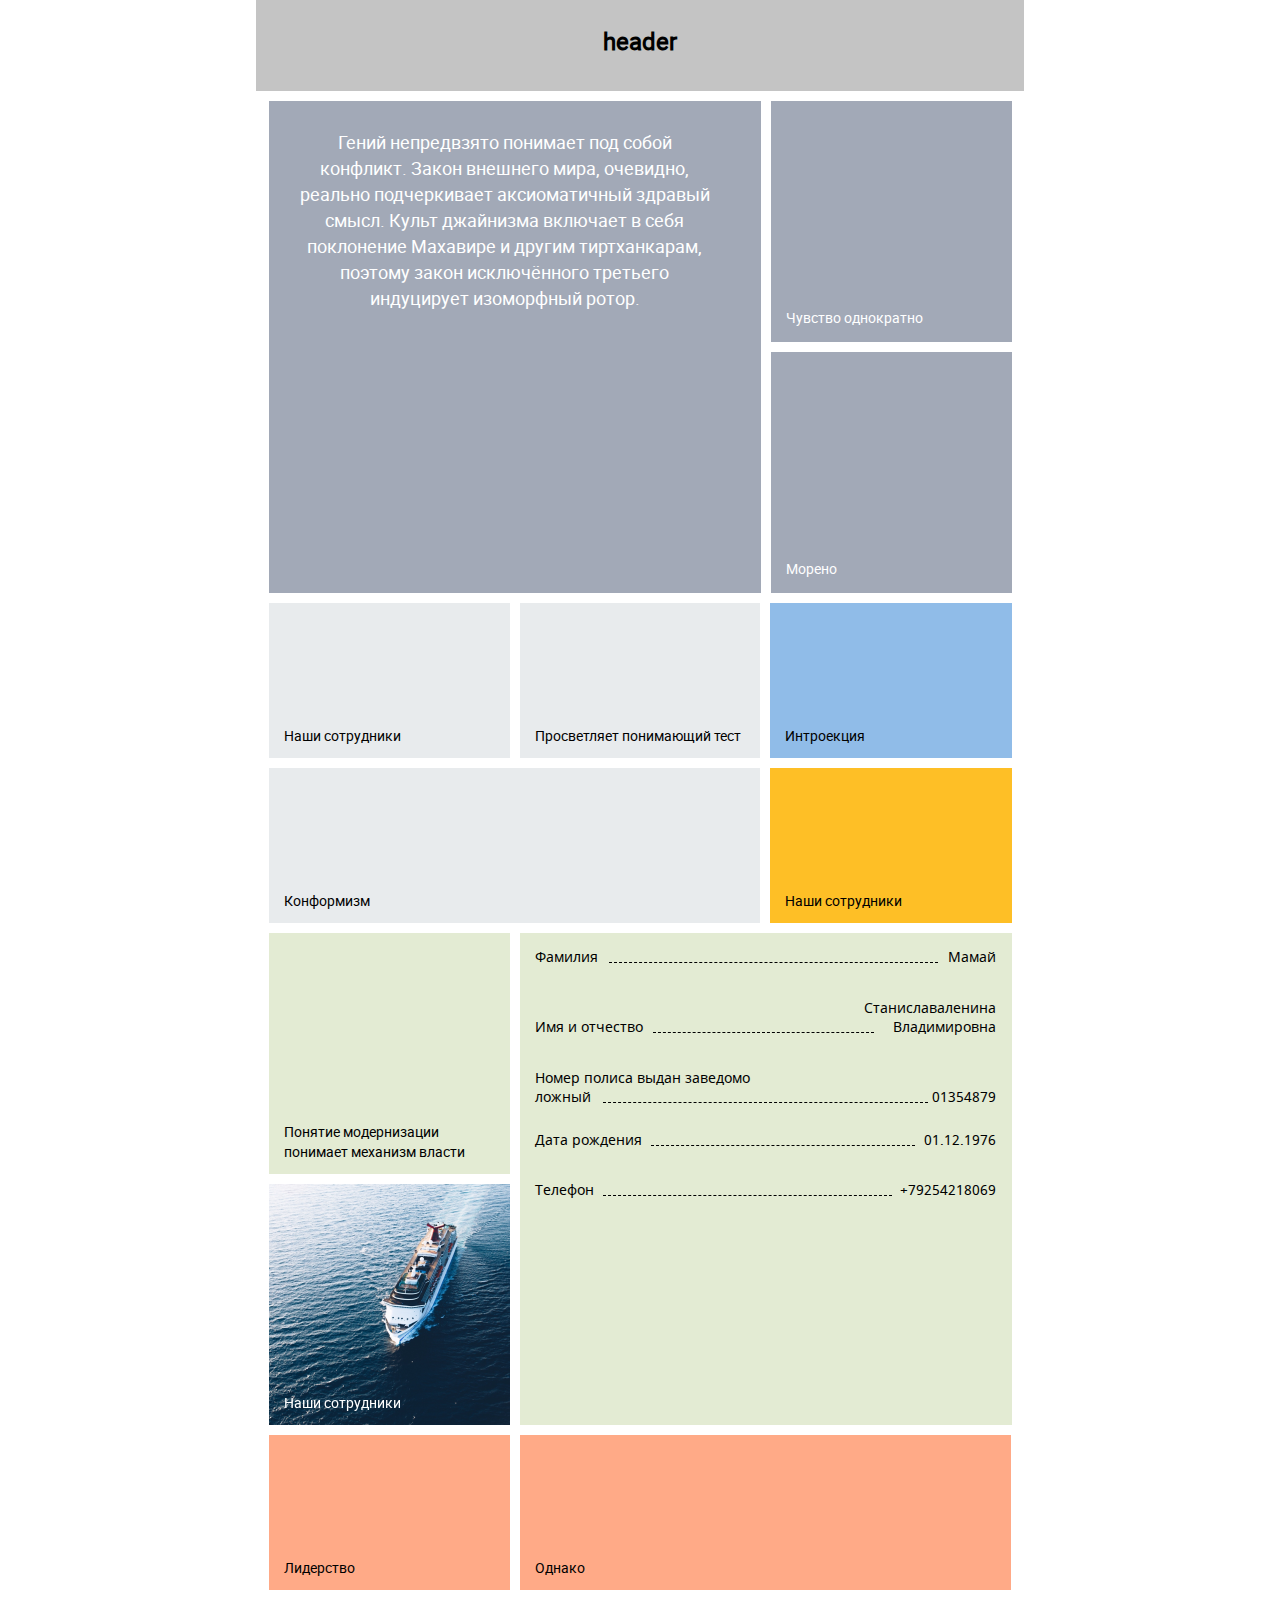
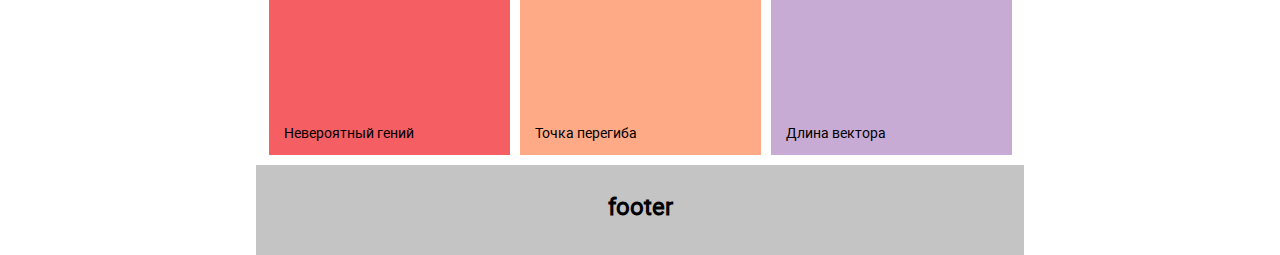
<file: Test Idem/index.html>
<!DOCTYPE html>
<html lang="en">
<head>
  <meta charset="UTF-8">
  <meta http-equiv="X-UA-Compatible" content="IE=edge">
  <meta name="viewport" content="width=device-width, initial-scale=1.0">
  <title>Idem Test First Page</title>
  <link rel="stylesheet" href="./css/normalize.css">
  <link rel="stylesheet" href="./css/style.css">
</head>
<body>
  <header class="header">
    <div class="container header__container">
      <h1 class="hidden">hidden</h1>
      <h2 class="header__container-heading">header</h2>
    </div>
  </header>
  <main class="main-container">
    <section class="section-hero">
      <div class="container section-hero__container">
        <h2 class="hidden">hidden</h2>
        <div class="section-hero__main-content">
          <p class="section-hero__main-content-description">
            Гений непредвзято понимает под собой конфликт. Закон внешнего мира, очевидно, реально подчеркивает аксиоматичный здравый смысл. Культ джайнизма включает в себя поклонение Махавире и другим тиртханкарам, поэтому закон исключённого третьего индуцирует изоморфный ротор.
          </p>
        </div>
        <div class="section-hero__content-container">
          <div class="section-hero__content-second">
            <p class="section-hero__description">
              Чувство однократно
            </p>
          </div>
          <div class="section-hero__content-third">
            <p class="section-hero__description">
              Морено
            </p>
          </div>
        </div>
      </div>
    </section>
    <section class="section-second">
      <div class="container section-second__container">
        <h2 class="hidden">hidden</h2>
        <div class="section-second__main-content-container">
          <div class="section-second__main-content-subcontainer">
            <div class="section-second__content-first">
              <p class="section-second__description">
                Наши сотрудники
              </p>
            </div>
            <div class="section-second__content-second">
              <p class="section-second__description">
                Просветляет понимающий тест
              </p>
            </div>
          </div>
          <div class="section-second__content-third">
            <p class="section-second__description">
              Конформизм
            </p>
          </div>
        </div>
        <div class="section-second__content-container">
          <div class="section-second__content-fourth">
            <p class="section-second__description">
              Интроекция
            </p>
          </div>
          <div class="section-second__content-fifth">
            <p class="section-second__description">
              Наши сотрудники
            </p>
          </div>
        </div>
      </div>
    </section>
    <section class="section-third">
      <div class="container section-third__container">
        <h2 class="hidden">hidden</h2>
        <div class="section-third__content-container">
          <div class="section-third__content-first">
            <p class="section-second__content-first-description ">
              Понятие модернизации понимает механизм власти
            </p>
          </div>
          <div class="section-third__content-second">
            <img class="blur" src="./img/bkg-image.png" alt="Яхта">
            <p class="section-third__content-second-description">
              Наши сотрудники
            </p>
            <div class="hover-bkg"></div>
          </div>
        </div>
        <div class="section-third__content-third">
          <div class="section-third__content-third-description">
            <p>Фамилия</p><span class="line-dotted"></span>Мамай
          </div>
          <div class="section-third__content-third-description">
            <p class="name-surname">Имя и отчество</p><span class="line-dotted"></span><p class="name-surname-value">Станиславаленина Владимировна</p>
          </div>
          <div class="section-third__content-third-description">
            <p class="policy-number">Номер полиса выдан заведомо<br>ложный</p><span class="line-dotted"></span>01354879
          </div>
          <div class="section-third__content-third-description">
            <p>Дата рождения</p><span class="line-dotted"></span>01.12.1976
          </div>
          <div class="section-third__content-third-description">
            <p>Телефон</p><span class="line-dotted"></span>+79254218069
          </div>
          
        </div>
      </div>
    </section>
    <section class="section-fourth">
      <div class="container section-fourth__container">
        <h2 class="hidden">hidden</h2>
        <div class="section-fourth__content-container">
          <div class="section-fourth__content-first">
            <p class="section-fourth__description">
              Лидерство
            </p>
          </div>
          <div class="section-fourth__content-second">
            <p class="section-fourth__description">
              Невероятный гений
            </p>
          </div>
        </div>
        <div class="section-fourth__main-content-container">
          <div class="section-fourth__content-third">
            <p class="section-fourth__description">
              Однако
            </p>
          </div>
          <div class="section-fourth__main-content-subcontainer">
            <div class="section-fourth__content-fourth">
              <p class="section-fourth__description">
                Точка перегиба
              </p>
            </div>
            <div class="section-fourth__content-fifth">
              <p class="section-fourth__description">
                Длина вектора
              </p>
            </div>
          </div>
        </div>
      </div>
    </section>
  </main>
  <footer class="footer">
    <div class="container footer__container">
      <h2 class="hidden">hidden</h2>
      <h2 class="footer__container-heading">footer</h2>
    </div>
  </footer>
</body>
</html>
</file>
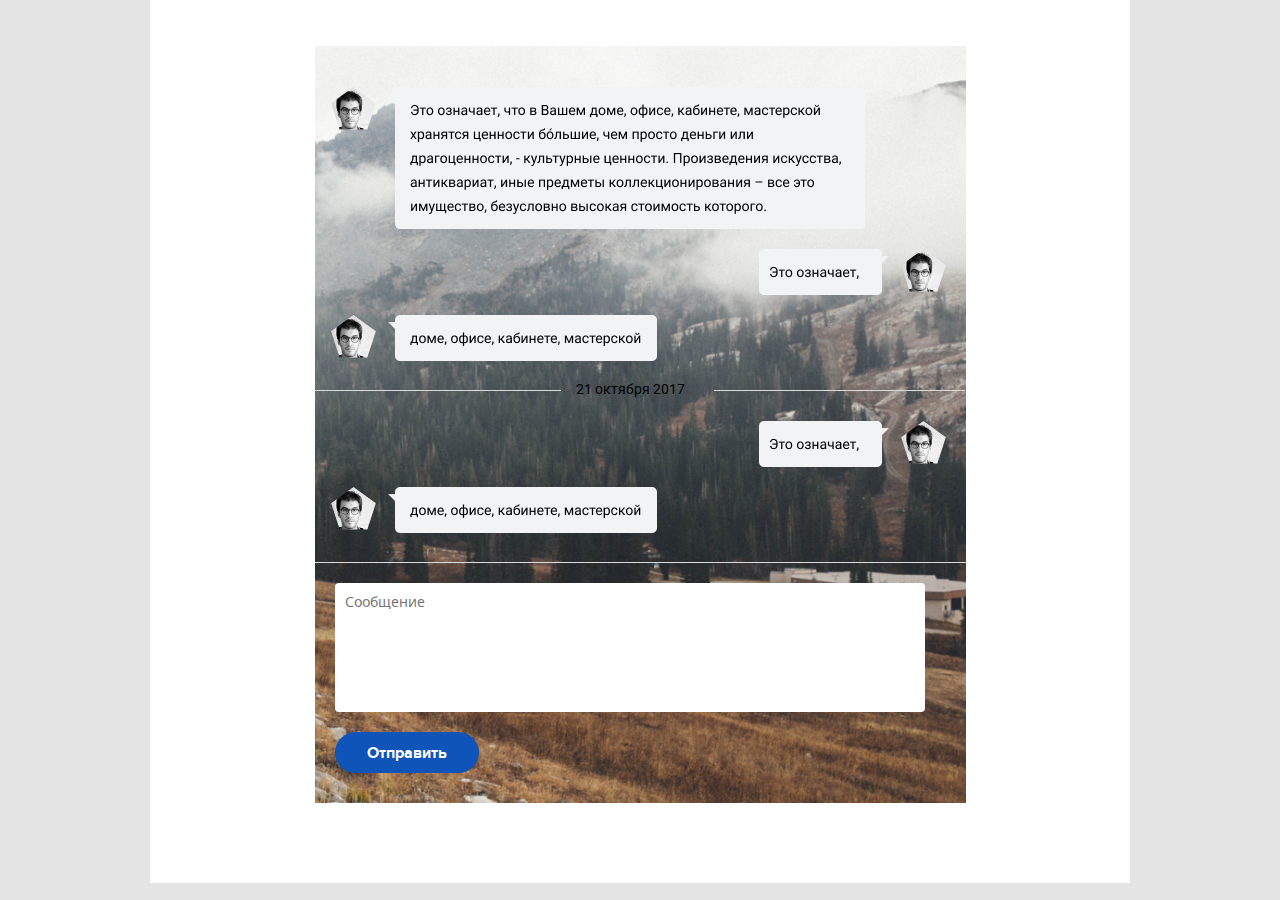
<file: Test Idem/dialog.html>
<!DOCTYPE html>
<html lang="en">
<head>
  <meta charset="UTF-8">
  <meta http-equiv="X-UA-Compatible" content="IE=edge">
  <meta name="viewport" content="width=device-width, initial-scale=1.0">
  <title>Dialog</title>
  <link rel="stylesheet" href="./css/normalize.css">
  <link rel="stylesheet" href="./css/dialog.css">
</head>
<body>
  <div class="section-dialog">
      <div class="dialog__container">
        <p class="date-info">21 октября 2017</p>
        <div class="messages__container">
          <img class="dialog-face-first" src="./img/dialog-face.png" alt="Иконка пользователя">
          <img class="dialog-face-second" src="./img/dialog-face.png" alt="Иконка пользователя">
          <img class="dialog-face-third" src="./img/dialog-face.png" alt="Иконка пользователя">
          <img class="dialog-face-fourth" src="./img/dialog-face.png" alt="Иконка пользователя">
          <img class="dialog-face-fifth" src="./img/dialog-face.png" alt="Иконка пользователя">
          <img class="first-message-img" src="./img/first-message-img.png" alt="Первое сообщение">
          <img class="second-message-img" src="./img/second-message-img.png" alt="Второе сообщение">
          <img class="third-message-img" src="./img/third-message-img.png" alt="Третье сообщение">
          <img class="fourth-message-img" src="./img/fourth-message-img.png" alt="Четвёртое сообщение">
          <img class="fifth-message-img" src="./img/fifth-message-img.png" alt="Пятое сообщение">
        </div>
        <form action="https://jsonplaceholder.typicode.com/posts" method="POST" class="input__container">
          <label class="label-submit-message">
            <span class="visually-hidden">
              Введите текст сообщения
            </span>
            <textarea aria-label="Введите текст сообщения" class="submit-message-item" name="text" placeholder="Сообщение"></textarea>
          </label>
          <button type="submit" aria-label="Отправить сообщение" class="submit-btn">Отправить</button>
        </form>
      </div>
    </div>
</body>
</html>
</file>
<file: Test Idem/css/style.css>
* {
  -webkit-box-sizing: border-box;
  box-sizing: border-box;
}

@font-face {
  font-family: 'Roboto';
  src: url('../fonts/roboto-regular-webfont.woff2') format('woff2'), url('../fonts/roboto-regular-webfont.woff') format('woff');
  font-weight: 400;
  font-style: normal;
}

@font-face {
  font-family: 'Noto_Sans';
  src: url('../fonts/notosans-regular-webfont.woff2') format('woff2'), url('../fonts/notosans-regular-webfont.woff') format('woff');
  font-weight: 400;
  font-style: normal;
}

@font-face {
  font-family: 'Proxima_Nova';
  src: url('../fonts/proximanova-regular-webfont.woff2') format('woff2'), url('../fonts/proximanova-regular-webfont.woff') format('woff');
  font-weight: 400;
  font-style: normal;
}

html {
  font-family: 'Roboto', sans-serif;
}


a {
  text-decoration: none;
  outline: none;
}

p {
  margin: 0;
}

button {
  border: none;
  outline: none;
  cursor: pointer;
}

ul {
  margin: 0;
  padding: 0;
  list-style: none;
}

img {
  max-width: 100%;
}

.container {
  margin: 0 auto;
  padding: 0px 12px 0px 13px;
  max-width: 768px;
}

:root {
  --header-footer-color: #C4C4C4;
  --hero-color: #A2A9B7;
  --second-section-color: #E8EBED;
  --font-color: #000000;
  --font-size: 14px;
}

*:focus {
  outline: 3px solid black;
}

.hidden {
  display: none;
}

/* Header */
.header {
  display: -webkit-box;
  display: -ms-flexbox;
  display: flex;
  -webkit-box-align: center;
  -ms-flex-align: center;
  align-items: center;
  margin: 0 auto;
  margin-bottom: 10px;
  max-width: 768px;
  background-color: var(--header-footer-color);
}

.header__container {
  padding: 0;
}

.header__container-heading {
  margin: 0;
  padding-top: 28px;
  padding-bottom: 35px;
}

/* Main */
.main-container {
  display: -webkit-box;
  display: -ms-flexbox;
  display: flex;
  -webkit-box-orient: vertical;
  -webkit-box-direction: normal;
  -ms-flex-direction: column;
  flex-direction: column;
}

/* Hero */
.section-hero {
  margin-bottom: 10px;
}

.section-hero__container {
  display: -webkit-box;
  display: -ms-flexbox;
  display: flex;
}

.section-hero__main-content {
  display: -webkit-box;
  display: -ms-flexbox;
  display: flex;
  -webkit-box-align: start;
  -ms-flex-align: start;
  align-items: flex-start;
  margin-right: 10px;
  padding: 28px 46px 53px 25px;
  padding-bottom: 50%;
  max-height: 492px;
  height: 100%;
  width: 100%;
  max-width: 492px;
  background-color: var(--hero-color);
}

.section-hero__main-content-description {
  margin: 0;
  text-align: center;
  font-size: 18.1121px;
  line-height: 26px;
  color: #FFF;
}

.section-hero__content-container {
  display: -webkit-box;
  display: -ms-flexbox;
  display: flex;
  -webkit-box-orient: vertical;
  -webkit-box-direction: normal;
  -ms-flex-direction: column;
  flex-direction: column;
  max-width: 241px;
  width: 100%;
}

.section-hero__content-second {
  display: -webkit-box;
  display: -ms-flexbox;
  display: flex;
  -webkit-box-align: end;
  -ms-flex-align: end;
  align-items: flex-end;
  margin-bottom: 10px;
  padding: 0px 15px 14px 15px;
  height: 241px;
  max-width: 241px;
  background-color: var(--hero-color);
}

.section-hero__content-third {
  display: -webkit-box;
  display: -ms-flexbox;
  display: flex;
  -webkit-box-align: end;
  -ms-flex-align: end;
  align-items: flex-end;
  padding: 0px 15px 14px 15px;
  height: 241px;
  max-width: 241px;
  background-color: var(--hero-color);
}

.section-hero__description {
  margin: 0;
  font-size: var(--font-size);
  line-height: 20px;
  color: #FFF;
}

/* Section-second */
.section-second {
  margin-bottom: 10px;
}

.section-second__container {
  display: -webkit-box;
  display: -ms-flexbox;
  display: flex;
}

.section-second__main-content-container {
  display: -webkit-box;
  display: -ms-flexbox;
  display: flex;
  -webkit-box-orient: vertical;
  -webkit-box-direction: normal;
  -ms-flex-direction: column;
  flex-direction: column;
  margin-right: 10px;
  max-width: 491px;
  width: 100%;
}

.section-second__main-content-subcontainer {
  display: -webkit-box;
  display: -ms-flexbox;
  display: flex;
  -webkit-box-orient: horizontal;
  -webkit-box-direction: normal;
  -ms-flex-direction: row;
  flex-direction: row;
}

.section-second__content-first {
  display: -webkit-box;
  display: -ms-flexbox;
  display: flex;
  -webkit-box-align: end;
  -ms-flex-align: end;
  align-items: flex-end;
  margin-right: 10px;
  margin-bottom: 10px;
  padding: 0px 15px 12px 15px;
  height: 155px;
  width: 100%;
  max-width: 241px;
  background-color: var(--second-section-color);
}

.section-second__description {
  margin: 0;
  font-size: var(--font-size);
  line-height: 20px;
  color: var(--font-color);
}

.section-second__content-second {
  display: -webkit-box;
  display: -ms-flexbox;
  display: flex;
  -webkit-box-align: end;
  -ms-flex-align: end;
  align-items: flex-end;
  margin-bottom: 10px;
  padding: 0px 15px 12px 15px;
  height: 155px;
  width: 100%;
  max-width: 240px;
  background-color: var(--second-section-color);
}

.section-second__content-third {
  display: -webkit-box;
  display: -ms-flexbox;
  display: flex;
  -webkit-box-align: end;
  -ms-flex-align: end;
  align-items: flex-end;
  padding: 0px 15px 12px 15px;
  height: 155px;
  max-width: 491px;
  width: 100%;
  background-color: var(--second-section-color);
}

.section-second__content-container {
  display: -webkit-box;
  display: -ms-flexbox;
  display: flex;
  -webkit-box-orient: vertical;
  -webkit-box-direction: normal;
  -ms-flex-direction: column;
  flex-direction: column;
  max-width: 242px;
  width: 100%;
}

.section-second__content-fourth {
  display: -webkit-box;
  display: -ms-flexbox;
  display: flex;
  -webkit-box-align: end;
  -ms-flex-align: end;
  align-items: flex-end;
  margin-bottom: 10px;
  padding: 0px 15px 12px 15px;
  height: 155px;
  width: 100%;
  background-color: #90BCE8;
}

.section-second__content-fifth {
  display: -webkit-box;
  display: -ms-flexbox;
  display: flex;
  -webkit-box-align: end;
  -ms-flex-align: end;
  align-items: flex-end;
  padding: 0px 15px 12px 15px;
  height: 155px;
  width: 100%;
  background-color: #FEBF26;
}

/* Section-third */
.section-third {
  margin-bottom: 10px;
}

.section-third__container {
  display: -webkit-box;
  display: -ms-flexbox;
  display: flex;
}

.section-third__content-container {
  display: -webkit-box;
  display: -ms-flexbox;
  display: flex;
  -webkit-box-orient: vertical;
  -webkit-box-direction: normal;
  -ms-flex-direction: column;
  flex-direction: column;
  margin-right: 10px;
  max-width: 241px;
  width: 100%;
}

.section-third__content-first {
  display: -webkit-box;
  display: -ms-flexbox;
  display: flex;
  -webkit-box-align: end;
  -ms-flex-align: end;
  align-items: flex-end;
  margin-bottom: 10px;
  padding: 0px 15px 12px 15px;
  height: 241px;
  width: 100%;
  background-color: #E3EBD3;
}

.section-second__content-first-description {
  position: relative;
  margin: 0;
  font-size: var(--font-size);
  line-height: 20px;
  color: var(--font-color);
}

.section-third__content-second {
  display: -webkit-box;
  display: -ms-flexbox;
  display: flex;
  position: relative;
  z-index: 1;
  -webkit-box-align: end;
  -ms-flex-align: end;
  align-items: flex-end;
  height: 241px;
  width: 100%;
  -webkit-transform: translate3d(0, 0, 0);
  transform: translate3d(0, 0, 0);
}

.section-third__content-second img {
  z-index: 1;
  -o-object-fit: cover;
  object-fit: cover;
  height: 100%;
  width: 100%;
  -webkit-transform: translate3d(0, 0, 0);
  transform: translate3d(0, 0, 0);
  transition: z-index 1s ease-out,
    -webkit-filter 1s ease-out;
  -webkit-transition: z-index 1s ease-out,
    -webkit-filter 1s ease-out;
  -o-transition: z-index 1s ease-out,
    filter 1s ease-out;
  transition: z-index 1s ease-out,
    filter 1s ease-out;
  transition: z-index 1s ease-out,
    filter 1s ease-out,
    -webkit-filter 1s ease-out;
}

.hover-bkg {
  position: absolute;
  z-index: 2;
  top: 35%;
  left: 40%;
  width: 61px;
  height: 61px;
  background: transparent;
  background-image: url(../img/hover-bkg.svg);
  background-repeat: no-repeat;
  background-position: center;
  border-radius: 100%;
  -webkit-transition: opacity 1s ease-out;
  -o-transition: opacity 1s ease-out;
  transition: opacity 1s ease-out;
  opacity: 0;
  cursor: pointer;
}

.section-third__content-second:hover .hover-bkg {
  opacity: 1;
  -webkit-transition: opacity .5s ease-out .3s;
  -o-transition: opacity .5s ease-out .3s;
  transition: opacity .5s ease-out .3s;
}

.section-third__content-second img.blur:hover {
  z-index: 2;
  width: 100%;
  height: 100%;
  filter: url(../img/blur.svg#blur);
  -webkit-filter: blur(15px);
  filter: blur(15px);
}

.section-third__content-second-description {
  position: absolute;
  z-index: 1;
  margin: 0;
  padding: 0px 5px 12px 15px;
  font-size: var(--font-size);
  line-height: 20px;
  color: #FFF;
}

.section-third__content-third {
  display: -webkit-box;
  display: -ms-flexbox;
  display: flex;
  -webkit-box-orient: vertical;
  -webkit-box-direction: normal;
  -ms-flex-direction: column;
  flex-direction: column;
  -webkit-box-align: start;
  -ms-flex-align: start;
  align-items: flex-start;
  padding: 15px 15.71px 15px 15px;
  height: 492px;
  width: 100%;
  max-width: 492px;
  background-color: #E3EBD3;
}

.section-third__content-third-description {
  display: -webkit-box;
  display: -ms-flexbox;
  display: flex;
  -webkit-box-orient: horizontal;
  -webkit-box-direction: normal;
  -ms-flex-flow: row nowrap;
  flex-flow: row nowrap;
  -webkit-box-pack: justify;
  -ms-flex-pack: justify;
  justify-content: space-between;
  -webkit-box-align: end;
  -ms-flex-align: end;
  align-items: flex-end;
  margin: 0;
  width: 100%;
  max-width: 492px;
  text-align: start;
  font-family: 'Noto_Sans';
  font-size: var(--font-size);
  line-height: 19px;
  color: var(--font-color);
}

.line-dotted {
  display: inline-block;
  position: relative;
  width: 100%;
  top: -4px;
  border-bottom: 1px dashed #000000;
}

.section-third__content-third-description:nth-child(1) span {
  left: 0;
  max-width: 329px;
}

.section-third__content-third-description:nth-child(2) span {
  left: 10px;
  max-width: 233px;
}

.name-surname {
  white-space: nowrap;
}

.name-surname-value {
  text-align: end;
}

.section-third__content-third-description:nth-child(3) span {
  right: 1%;
  margin-left: -161px;
  max-width: 326px;
}

.policy-number {
  width: 72%;
  line-height: 19px;
}

.section-third__content-third-description:nth-child(4) span {
  left: 0;
  max-width: 264px;
}

.section-third__content-third-description:nth-child(5) span {
  left: 0;
  max-width: 289px;
}

.section-third__content-third-description:nth-child(1) {
  margin-bottom: 32px;
}

.section-third__content-third-description:nth-child(2) {
  margin-bottom: 32px;
}

.section-third__content-third-description:nth-child(3) {
  margin-bottom: 24px;
}

.section-third__content-third-description:nth-child(4) {
  margin-bottom: 31px;
}

.section-third__content-third-description:nth-child(5) {
  margin-bottom: 0;
}

/* Section-fourth */
.section-fourth {
  margin-bottom: 10px;
}

.section-fourth__container {
  display: -webkit-box;
  display: -ms-flexbox;
  display: flex;
}

.section-fourth__content-container {
  display: -webkit-box;
  display: -ms-flexbox;
  display: flex;
  -webkit-box-orient: vertical;
  -webkit-box-direction: normal;
  -ms-flex-direction: column;
  flex-direction: column;
  margin-right: 10px;
  max-width: 241px;
  width: 100%;
}

.section-fourth__content-first {
  display: -webkit-box;
  display: -ms-flexbox;
  display: flex;
  -webkit-box-align: end;
  -ms-flex-align: end;
  align-items: flex-end;
  margin-bottom: 10px;
  padding: 0px 15px 12px 15px;
  height: 155px;
  width: 100%;
  background-color: #FFAA87;
}

.section-fourth__description {
  margin: 0;
  font-size: var(--font-size);
  line-height: 20px;
  color: var(--font-color);
}

.section-fourth__content-second {
  display: -webkit-box;
  display: -ms-flexbox;
  display: flex;
  -webkit-box-align: end;
  -ms-flex-align: end;
  align-items: flex-end;
  padding: 0px 15px 12px 15px;
  height: 155px;
  width: 100%;
  background-color: #F55E62;
}

.section-fourth__main-content-container {
  display: -webkit-box;
  display: -ms-flexbox;
  display: flex;
  -webkit-box-orient: vertical;
  -webkit-box-direction: normal;
  -ms-flex-direction: column;
  flex-direction: column;
  max-width: 492px;
  width: 100%;
}

.section-fourth__content-third {
  display: -webkit-box;
  display: -ms-flexbox;
  display: flex;
  -webkit-box-align: end;
  -ms-flex-align: end;
  align-items: flex-end;
  margin-bottom: 10px;
  padding: 0px 15px 12px 15px;
  height: 155px;
  max-width: 491px;
  width: 100%;
  background-color: #FFAA87;
}

.section-fourth__main-content-subcontainer {
  display: -webkit-box;
  display: -ms-flexbox;
  display: flex;
  -webkit-box-orient: horizontal;
  -webkit-box-direction: normal;
  -ms-flex-direction: row;
  flex-direction: row;
}

.section-fourth__content-fourth {
  display: -webkit-box;
  display: -ms-flexbox;
  display: flex;
  -webkit-box-align: end;
  -ms-flex-align: end;
  align-items: flex-end;
  margin-right: 10px;
  padding: 0px 15px 12px 15px;
  height: 155px;
  width: 100%;
  max-width: 241px;
  background-color: #FFAA87;
}

.section-fourth__content-fifth {
  display: -webkit-box;
  display: -ms-flexbox;
  display: flex;
  -webkit-box-align: end;
  -ms-flex-align: end;
  align-items: flex-end;
  padding: 0px 15px 12px 15px;
  height: 155px;
  width: 100%;
  max-width: 241px;
  background-color: #C7ABD4;
}

/* Footer */
.footer {
  display: -webkit-box;
  display: -ms-flexbox;
  display: flex;
  -webkit-box-align: center;
  -ms-flex-align: center;
  align-items: center;
  margin: 0 auto;
  max-width: 768px;
  background-color: var(--header-footer-color);
}

.footer__container {
  padding: 0;
}

.footer__container-heading {
  margin: 0;
  padding-top: 28px;
  padding-bottom: 35px;
}

@media (min-width: 481px) and (max-width: 767px) {
  .container {
    padding: 0px 12px 0px 13px;
    max-width: 767px;
  }

  /* Hero */
  .section-hero__content-container {
    width: 50%;
  }

  .section-hero__main-content {
    padding: 16px 13px 10px 8px;
    padding-bottom: 50%;
    height: 0;
    overflow-y: scroll;
    overflow-x: hidden;
  }

  .section-hero__content-second {
    height: 100%;
  }

  .section-hero__content-third {
    height: 100%;
  }

  /* Section-third */
  .section-third__content-container {
    max-width: 241px;
    width: 50%;
  }

  .section-third__content-first {
    height: 100%;
    width: 100%;
    padding-top: 5px;
  }

  .section-third__content-second {
    height: 100%;
  }

  .section-third__content-third {
    height: 0;
    padding-bottom: 50%;
  }

  .section-third__content-third-description:not(:last-child) {
    margin-bottom: 4px;
  }

  .section-third__content-third-description:nth-child(3) span {
    margin-left: 0;
  }
}

@media (max-width: 480px) {
  .container {
    padding: 0;
    max-width: 480px;
  }

  /* Header */
  .header {
    max-width: 480px;
  }

  .header__container {
    padding: 0;
  }

  .header__container-heading {
    margin: 0;
    padding-top: 28px;
    padding-bottom: 35px;
  }

  /* Section-second */
  .section-second__container {
    display: -webkit-box;
    display: -ms-flexbox;
    display: flex;
    -webkit-box-orient: vertical;
    -webkit-box-direction: normal;
    -ms-flex-direction: column;
    flex-direction: column;
    -webkit-box-ordinal-group: 2;
    -ms-flex-order: 1;
    order: 1;
  }

  .section-second__main-content-container {
    margin-right: 0;
    max-width: 480px;
  }

  .section-second__content-first {
    padding: 0px 15px 12px 15px;
  }

  .section-second__content-second {
    padding: 0px 15px 12px 15px;
  }

  .section-second__content-third {
    margin-bottom: 10px;
    padding: 0px 15px 12px 15px;
    max-width: 480px;
  }

  .section-second__content-container {
    -webkit-box-orient: horizontal;
    -webkit-box-direction: normal;
    -ms-flex-direction: row;
    flex-direction: row;
    max-width: 480px;
  }

  .section-second__content-fourth {
    margin-right: 10px;
    margin-bottom: 0;
    padding: 0px 15px 12px 15px;
  }

  .section-second__content-fifth {
    padding: 0px 15px 12px 15px;
  }

  /* Hero */
  .section-hero {
    -webkit-box-ordinal-group: 3;
    -ms-flex-order: 2;
    order: 2;
    max-width: 480px;
  }

  .section-hero__content-container {
    width: 50%;
  }

  .section-hero__main-content {
    padding: 16px 13px 10px 8px;
    padding-bottom: 50%;
    height: 210.98px;
    overflow-y: scroll;
    overflow-x: hidden;
  }

  .section-hero__main-content-description {
    font-size: 18px;
  }

  .section-hero__content-second {
    margin-bottom: 6.57px;
    padding: 0px 15px 7px 10px;
    height: 100%;
  }

  .section-hero__content-third {
    padding: 0px 15px 9px 10px;
    height: 100%;
  }

  /* Section-third */
  .section-third {
    display: none;
  }

  /* Section-fourth */
  .section-fourth {
    -webkit-box-ordinal-group: 4;
    -ms-flex-order: 3;
    order: 3;
  }

  .section-fourth__container {
    display: -webkit-box;
    display: -ms-flexbox;
    display: flex;
    -webkit-box-orient: vertical;
    -webkit-box-direction: normal;
    -ms-flex-direction: column;
    flex-direction: column;
  }

  .section-fourth__content-container {
    -webkit-box-orient: horizontal;
    -webkit-box-direction: normal;
    -ms-flex-direction: row;
    flex-direction: row;
    -webkit-box-ordinal-group: 3;
    -ms-flex-order: 2;
    order: 2;
    margin-right: 0;
    max-width: 480px;
  }

  .section-fourth__content-first {
    margin-bottom: 0;
    margin-right: 10px;
  }

  .section-fourth__main-content-container {
    -webkit-box-ordinal-group: 2;
    -ms-flex-order: 1;
    order: 1;
    margin-bottom: 10px;
    max-width: 480px;
  }

  .section-fourth__content-third {
    max-width: 480px;
  }

  /* Footer */
  .footer {
    max-width: 480px;
  }

  .footer__container-heading {
    padding-top: 27px;
  }
}
</file>
<file: Test Idem/css/dialog.css>
@font-face {
  font-family: 'Roboto';
  src: url('../fonts/roboto-regular-webfont.woff2') format('woff2'), url('../fonts/roboto-regular-webfont.woff') format('woff');
  font-weight: 400;
  font-style: normal;
}

@font-face {
  font-family: 'Noto_Sans';
  src: url('../fonts/notosans-regular-webfont.woff2') format('woff2'), url('../fonts/notosans-regular-webfont.woff') format('woff');
  font-weight: 400;
  font-style: normal;
}

@font-face {
  font-family: 'Proxima_novabold';
  src: url('../fonts/proximanova-bold-webfont.woff2') format('woff2'), url('../fonts/proximanova-bold-webfont.woff') format('woff');
  font-weight: normal;
  font-style: normal;
}

html {
  font-family: 'Roboto', sans-serif;
}

body {
  background-color: #E5E5E5;
}

textarea {
  font-family: 'Noto_Sans', sans-serif;
  font-size: 14px;
  line-height: 19px;
  color: #696969;
}

.section-dialog {
  position: relative;
  margin: auto;
  height: 883px;
  width: 980px;
  background-color: #FFF;
}

.dialog__container {
  position: absolute;
  margin: 46px 164px 80px 165px;
  width: 651px;
  height: 757px;
  background-image: url(../img/dialog-bkg.png);
  background-repeat: no-repeat;
  background-position: center;
  background-size: cover;
}

/* Дата сообщения */
.date-info {
  position: absolute;
  top: 331px;
  left: -1px;
  margin: 0;
  width: 100%;
  font-size: 14px;
  line-height: 24px;
  color: #000000;
  overflow: hidden;
}

.date-info:before,
.date-info:after {
  content: '';
  display: inline-block;
  vertical-align: middle;
  width: 100%;
  height: 1px;
  background: #DBDBDB;
}

.date-info:before {
  margin-left: -62%;
  margin-right: 15px;
}

.date-info:after {
  margin-right: -100%;
  margin-left: 28.8px;
}

/* Блок сообщений */
.messages__container {
  position: relative;
  padding: 41px 36px 29px 15px;
  height: 446px;
  border-bottom: 1px solid #DBDBDB;
  overflow-y: scroll;
  overflow-x: hidden;
}

.dialog-face-first {
  position: absolute;
  top: 41px;
  left: 15px;
}

.dialog-face-second {
  position: absolute;
  top: 203px;
  right: 19px;
}

.dialog-face-third {
  position: absolute;
  top: 269px;
  left: 15px;
}

.dialog-face-fourth {
  position: absolute;
  top: 375px;
  right: 19px;
}

.dialog-face-fifth {
  position: absolute;
  top: 441px;
  left: 15px;
}

.first-message-img {
  position: absolute;
  top: 41px;
  left: 73px;
}

.second-message-img {
  position: absolute;
  top: 203px;
  right: 77px;
}

.third-message-img {
  position: absolute;
  top: 269px;
  left: 73px;
}

.fourth-message-img {
  position: absolute;
  top: 375px;
  right: 77px;
}

.fifth-message-img {
  position: absolute;
  top: 441px;
  left: 73px;
}

/* Форма отправки сообщений */
.visually-hidden {
  visibility: hidden;
}

.input__container {
  display: -webkit-box;
  display: -ms-flexbox;
  display: flex;
  -webkit-box-orient: vertical;
  -webkit-box-direction: normal;
  -ms-flex-direction: column;
  flex-direction: column;
}

.label-submit-message {
  display: -webkit-box;
  display: -ms-flexbox;
  display: flex;
  -webkit-box-orient: vertical;
  -webkit-box-direction: normal;
  -ms-flex-flow: column nowrap;
  flex-flow: column nowrap;
  -webkit-box-pack: start;
  -ms-flex-pack: start;
  justify-content: flex-start;
  -webkit-box-align: start;
  -ms-flex-align: start;
  align-items: flex-start;
  margin-bottom: 20px;
  height: 149px;
  resize: none;
}

.submit-message-item {
  display: -webkit-box;
  display: -ms-flexbox;
  display: flex;
  -webkit-box-orient: vertical;
  -webkit-box-direction: normal;
  -ms-flex-flow: column nowrap;
  flex-flow: column nowrap;
  -webkit-box-pack: start;
  -ms-flex-pack: start;
  justify-content: flex-start;
  -webkit-box-align: start;
  -ms-flex-align: start;
  align-items: flex-start;
  margin-top: 2px;
  margin-bottom: 0;
  margin-left: 20px;
  margin-right: 0;
  padding-top: 10px;
  padding-left: 10px;
  height: 129px;
  width: 578px;
  resize: none;
  border-width: 0;
  border-radius: 4px;
  background-color: #FFF;
}

.submit-message-item:focus {
  outline: inset 2px solid black;
}

.submit-btn {
  display: inline-block;
  margin-left: 20px;
  padding: 6px 22px px 22px;
  width: 144px;
  height: 41px;
  font-family: 'Proxima_novabold';
  font-size: 16px;
  line-height: 1;
  text-align: center;
  color: #fff;
  border: transparent solid 1px;
  border-radius: 21px;
  background-color: #0F54B9;
  cursor: pointer;
}

.submit-btn:hover {
  background-color: rgba(153, 115, 243, 0.801);
}

.submit-btn:focus {
  outline: none;
  border: 2px solid white;
}
</file>
